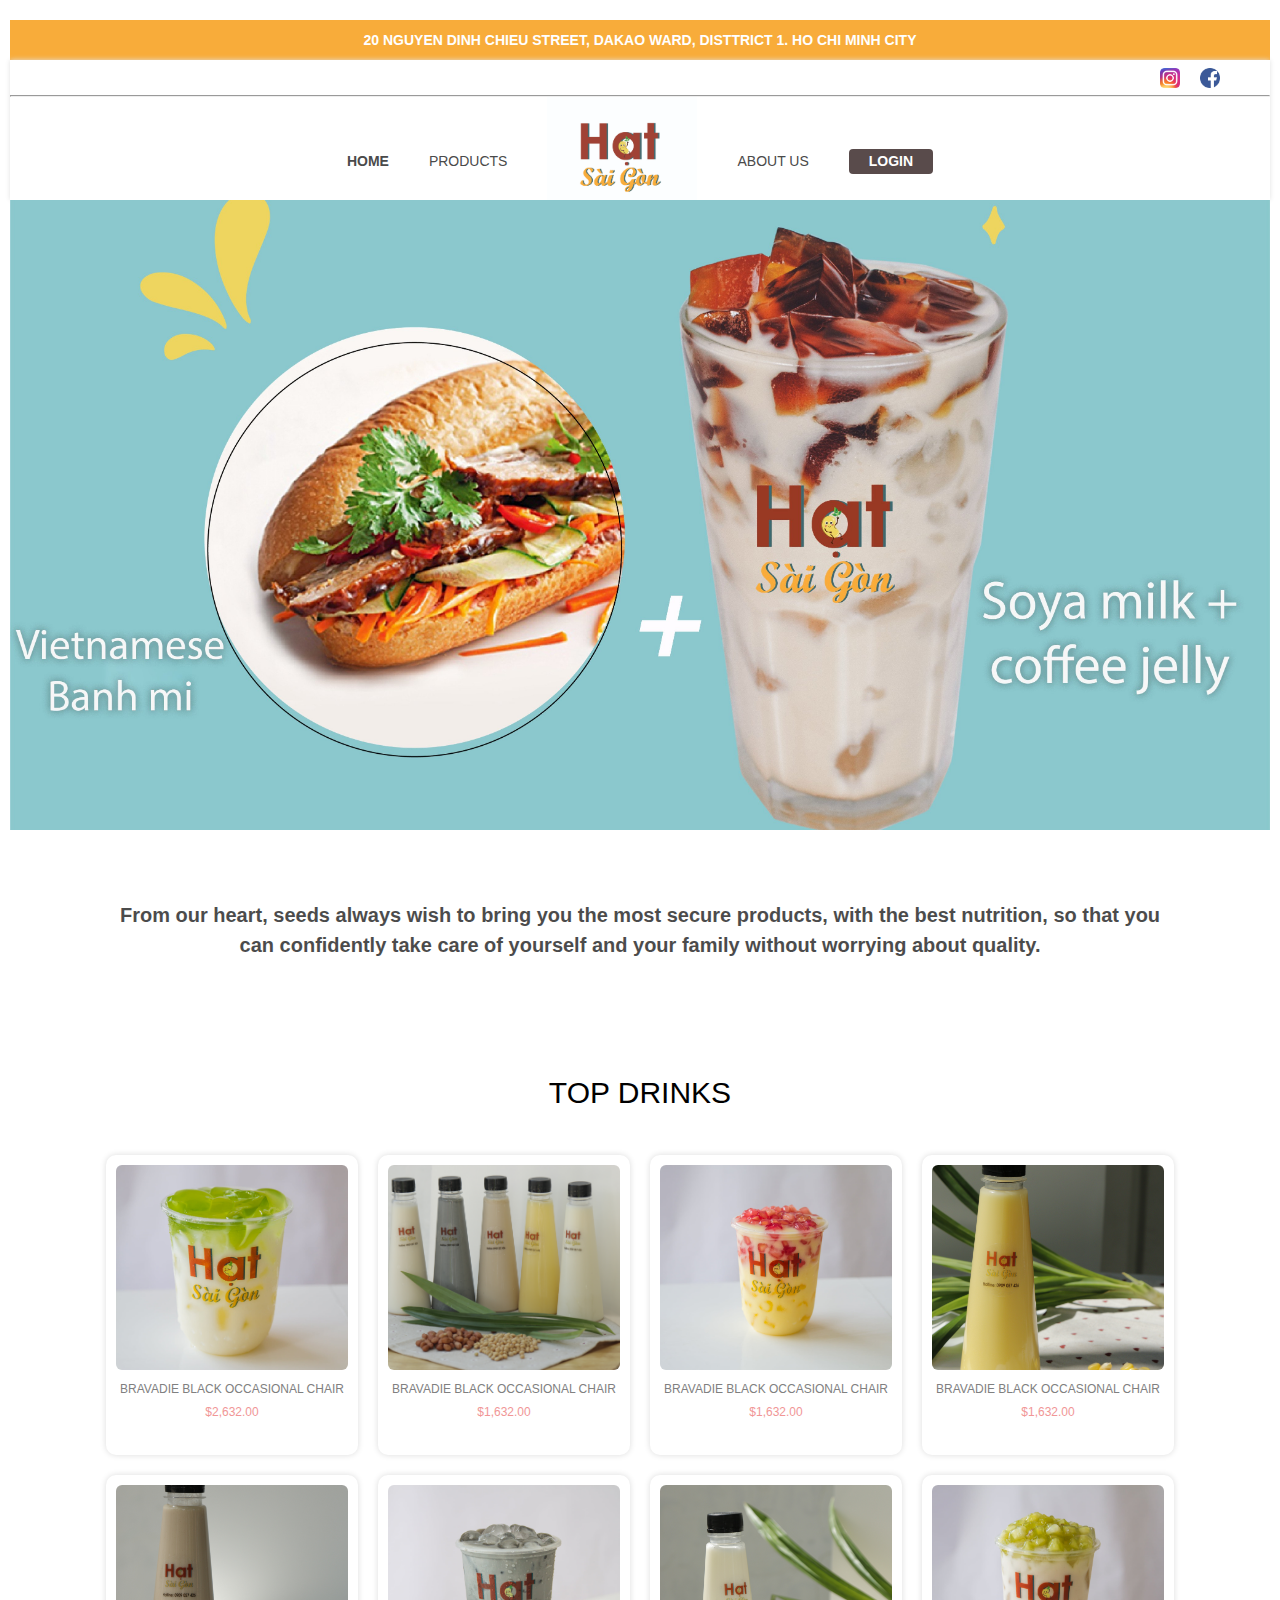
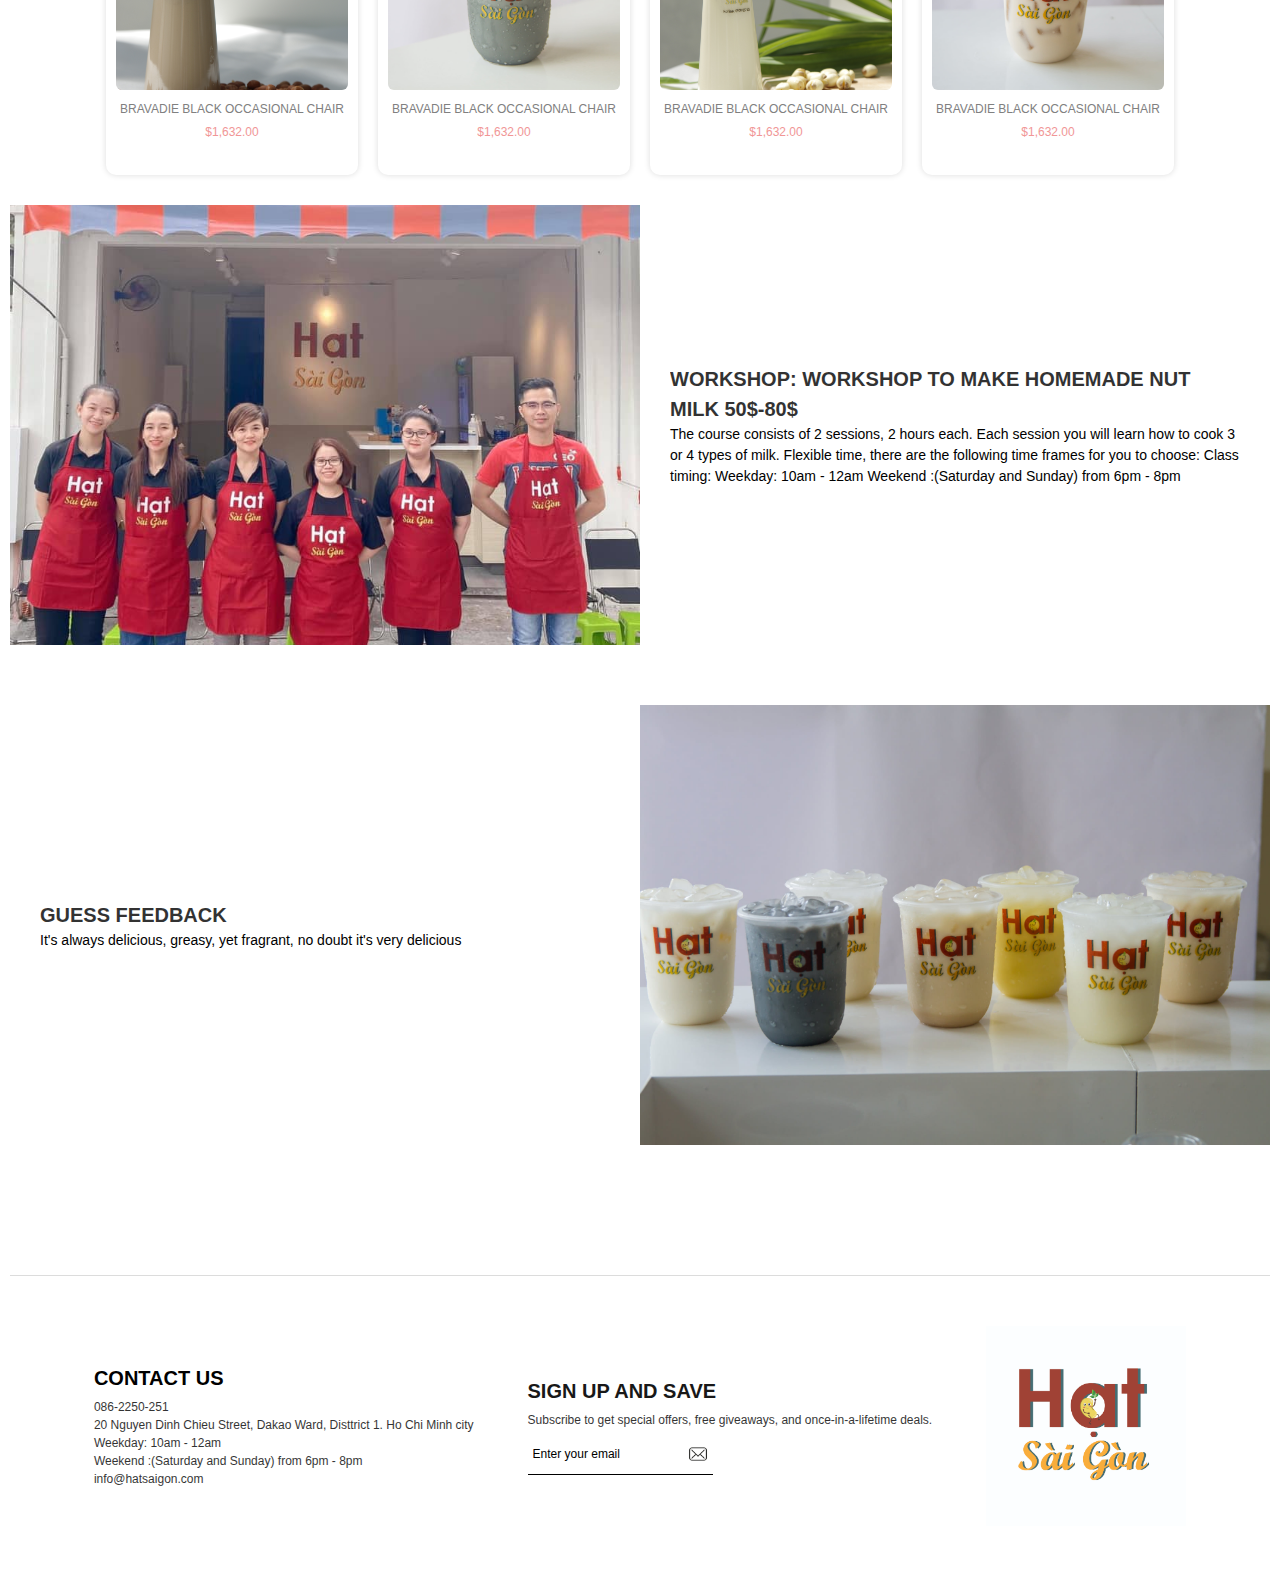
<file: index.html>
<!DOCTYPE html>
<html lang="en">

<head>
    <meta charset="UTF-8">
    <meta http-equiv="X-UA-Compatible" content="IE=edge">
    <meta name="viewport" content="width=device-width, initial-scale=1.0">
    <link rel="stylesheet" href="./styles/index.css">
    <title>HAT SAI GON</title>
</head>

<body>
    <div id="container">
        <header class="header-container">
            <div class="announcement-bar">
                <p>20 Nguyen Dinh Chieu Street, Dakao Ward, Disttrict 1. Ho Chi Minh city
                </p>
            </div>
            <div class="header">
                <div class="header-contact">

                    <div class="icon">
                        <img src="image/icons/icon-inta.png" alt="email">
                    </div>
                    <div class="icon">
                        <img src="image/icons/icon-fb.png" alt="email">
                    </div>
                </div>
                <hr>

                <div class="nav-bar">

                    <div class="nav-links">
                        <a href="/" class="link active">
                            <p>
                                Home
                            </p>
                        </a>
                        <a href="./page/drinks.html" class="link">Products</a>

                        <a class="logo" href="/">
                            <img src="image/logo.png" alt="logo">
                        </a>
                        <a href="./page/about.html" class="link">About us</a>
                        <a href="../page/login.html" class="link">
                            <div class="btn-login">
                                <p>Login</p>
                            </div>
                        </a>

                        </button>
                    </div>

                </div>
            </div>
        </header>
        <section>
            <div class="banner">
                <div class="bg-banner">
                    <img src="./image/banners/promotion.png" alt="">
                </div>

            </div>
        </section>
        <section>
            <div class="intro-text">
                <p>From our heart, seeds always wish to bring you the most secure products, with the best nutrition, so
                    that
                    you can
                    confidently take care of yourself and your family without worrying about quality.</p>
            </div>
        </section>

        <section>
            <div class="list-title">
                <h1>Top Drinks</h1>
            </div>
            <div class="products">
                <div class="product">
                    <div class="product-img">
                        <img src="./image/products/almon-milk-with-jell.png" alt="amel">
                    </div>
                    <a href="./page/detail-product.html" class="product-meta">
                        <div class="title">
                            <p>Bravadie Black Occasional Chair</p>
                        </div>
                        <div class="price">
                            <p>$2,632.00</p>
                        </div>
                    </a>
                </div>
                <div class="product">
                    <div class="product-img">

                        <img src="./image/products/combo-fresh-nutmilk.png" alt="amel">
                    </div>
                    <a href="./page/detail-product.html" class="product-meta">
                        <div class="title">
                            <p>Bravadie Black Occasional Chair</p>
                        </div>
                        <div class="price">
                            <p>$1,632.00</p>
                        </div>
                    </a>
                </div>
                <div class="product">
                    <div class="product-img">

                        <img src="./image/products/corn-milk-violet.png" alt="amel">
                    </div>
                    <a href="./page/detail-product.html" class="product-meta">
                        <div class="title">
                            <p>Bravadie Black Occasional Chair</p>
                        </div>
                        <div class="price">
                            <p>$1,632.00</p>
                        </div>
                    </a>
                </div>
                <div class="product">
                    <div class="product-img">

                        <img src="./image/products/fresh-corn-nutmilk.png" alt="amel">
                    </div>
                    <a href="./page/detail-product.html" class="product-meta">
                        <div class="title">
                            <p>Bravadie Black Occasional Chair</p>
                        </div>
                        <div class="price">
                            <p>$1,632.00</p>
                        </div>
                    </a>
                </div>
                <div class="product">
                    <div class="product-img">
                        <img src="./image/products/fresh-peanut-milk.png" alt="amel">
                    </div>
                    <a href="./page/detail-product.html" class="product-meta">
                        <div class="title">
                            <p>Bravadie Black Occasional Chair</p>
                        </div>
                        <div class="price">
                            <p>$1,632.00</p>
                        </div>
                    </a>
                </div>
                <div class="product">
                    <div class="product-img">
                        <img src="./image/products/fresh-seasame-nutmilk.png" alt="amel">
                    </div>
                    <a href="./page/detail-product.html" class="product-meta">
                        <div class="title">
                            <p>Bravadie Black Occasional Chair</p>
                        </div>
                        <div class="price">
                            <p>$1,632.00</p>
                        </div>
                    </a>
                </div>
                <div class="product">
                    <div class="product-img">

                        <img src="./image/products/fresh-soya-nutmilk-bottle.png" alt="amel">
                    </div>
                    <a href="./page/detail-product.html" class="product-meta">
                        <div class="title">
                            <p>Bravadie Black Occasional Chair</p>
                        </div>
                        <div class="price">
                            <p>$1,632.00</p>
                        </div>
                    </a>
                </div>

                <div class="product">
                    <div class="product-img">
                        <img src="./image/products/soya-milk.png" alt="amel">
                    </div>
                    <a href="./page/detail-product.html" class="product-meta">
                        <div class="title">
                            <p>Bravadie Black Occasional Chair</p>
                        </div>
                        <div class="price">
                            <p>$1,632.00</p>
                        </div>
                    </a>
                </div>

            </div>
        </section>

        <section>
            <div class="banner-social">
                <div class="banner-social__img">
                    <img src="./image/banners/workshop.png" alt="">
                </div>
                <div class="banner-social__text">
                    <h2>WORKSHOP: Workshop to make homemade nut milk
                        50$-80$
                    </h2>
                    <p>The course consists of 2 sessions, 2 hours each. Each session you will learn how to cook 3 or 4
                        types
                        of milk.
                        Flexible time, there are the following time frames for you to choose:
                        Class timing:
                        Weekday: 10am - 12am
                        Weekend :(Saturday and Sunday) from 6pm - 8pm

                    </p>

                </div>
            </div>
            <div class="banner-social">

                <div class="banner-social__text">
                    <h2>Guess feedback</h2>
                    <p> It's always delicious, greasy, yet fragrant, no doubt it's very delicious</p>

                </div>
                <div class="banner-social__img ">
                    <img src="./image/banners/guess-feedback2.png" alt="">
                </div>
            </div>
        </section>

        <footer class="footer">
            <div class="footer-content">
                <b>CONTACT US</b>
                <p>086-2250-251 <br>

                    20 Nguyen Dinh Chieu Street, Dakao Ward, Disttrict 1. Ho Chi Minh city

                    <br>

                    Weekday: 10am - 12am
                    <br>
                    Weekend :(Saturday and Sunday) from 6pm - 8pm

                    <br>
                    info@hatsaigon.com
                </p>
            </div>
            <div class="footer-content">

                <h3 class="title-form">SIGN UP AND SAVE</h3>
                <p class="description-form">Subscribe to get special offers, free giveaways, and once-in-a-lifetime
                    deals.
                </p>
                <div class="footer-feedback">
                    <input type="email" name="feedback" id="feedback" placeholder="Enter your email">
                    <div class="icon">
                        <img src="image/icons/icon-email.png" alt="email">
                    </div>
                </div>
            </div>

            <div class="logo">
                <img src="image/logo.png" alt="logo">
            </div>

        </footer>
    </div>
</body>

</html>
</file>
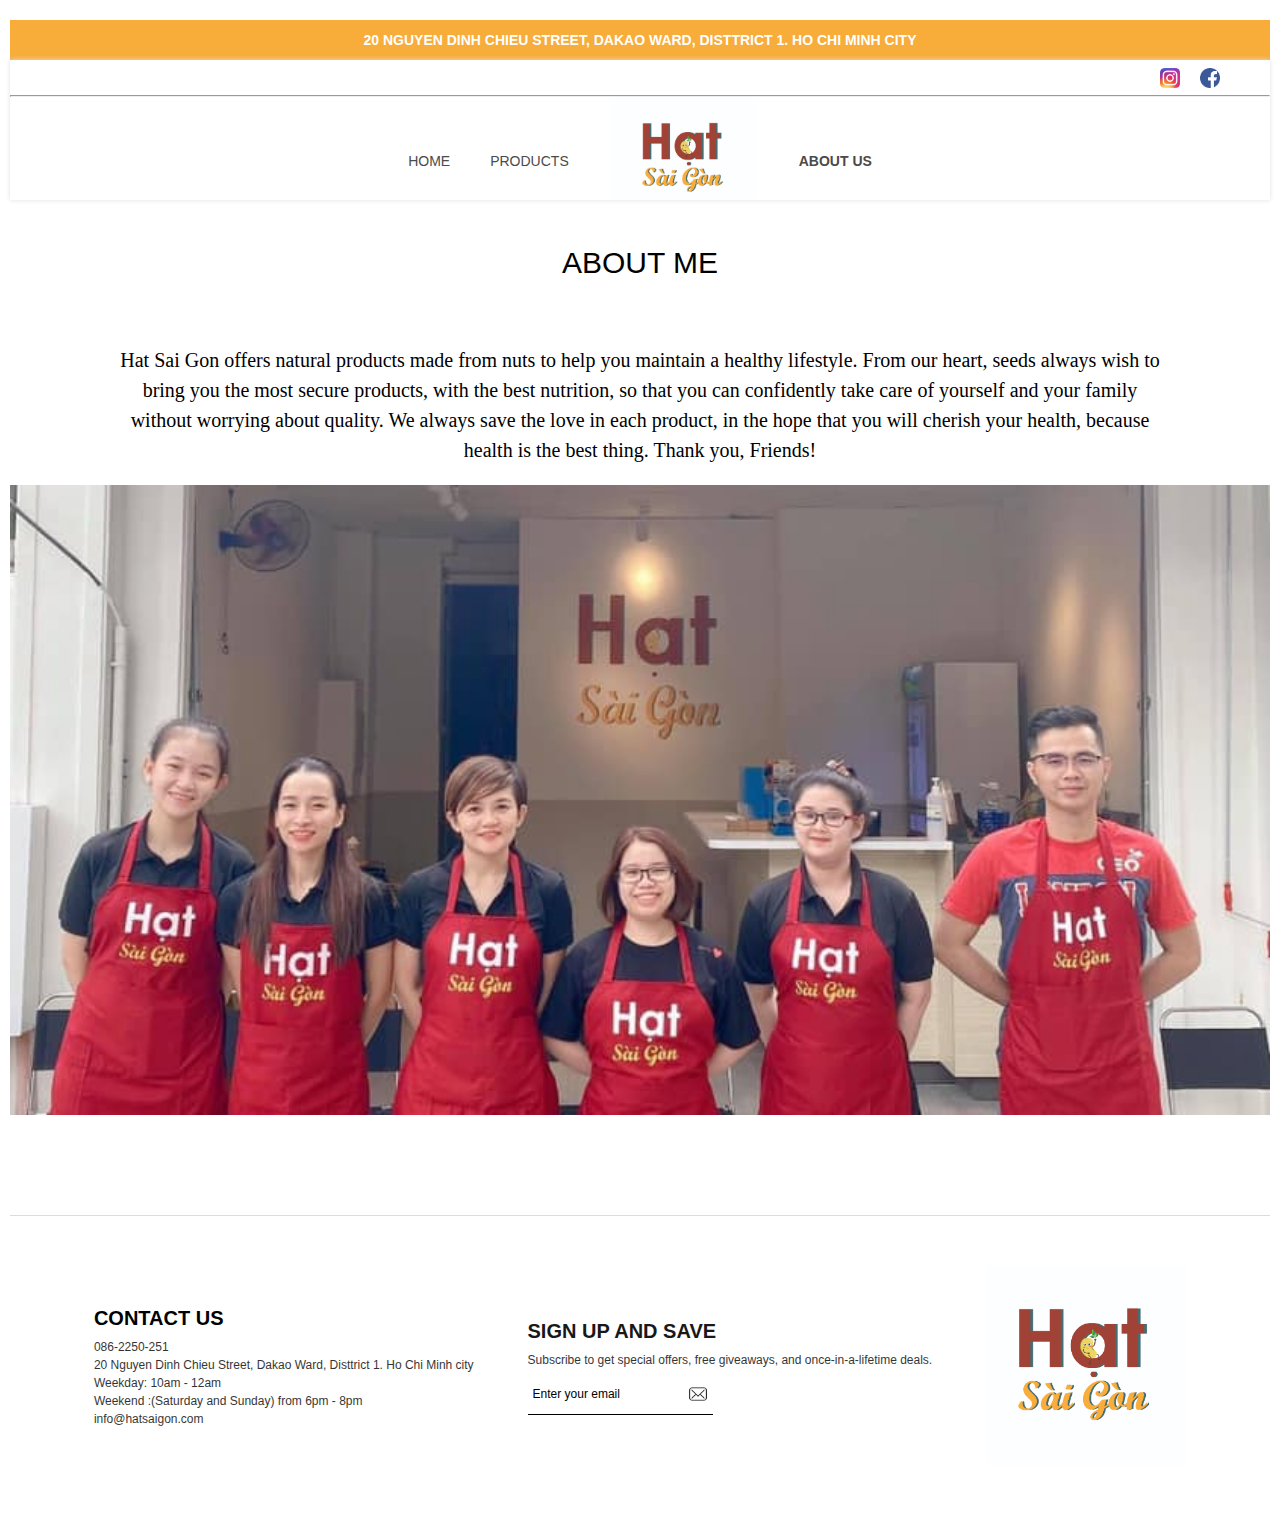
<file: page/about.html>
<!DOCTYPE html>
<html lang="en">

<head>
    <meta charset="UTF-8">
    <meta http-equiv="X-UA-Compatible" content="IE=edge">
    <meta name="viewport" content="width=device-width, initial-scale=1.0">
    <link rel="stylesheet" href="../styles/about.css">
    <title>HAT SAI GON</title>
</head>

<body>
    <div id="container">
        <header class="header-container">
            <div class="announcement-bar">
                <p>20 Nguyen Dinh Chieu Street, Dakao Ward, Disttrict 1. Ho Chi Minh city
                </p>
            </div>
            <div class="header">
                <div class="header-contact">

                    <div class="icon">
                        <img src="../image/icons/icon-inta.png" alt="email">
                    </div>
                    <div class="icon">
                        <img src="../image/icons/icon-fb.png" alt="email">
                    </div>
                </div>
                <hr>
                <div class="nav-bar">

                    <div class="nav-links">
                        <a href="/" class="link ">
                            <p>
                                Home
                            </p>
                        </a>
                        <a href="./drinks.html" class="link ">Products</a>

                        <a class="logo" href="/">
                            <img src="../image/logo.png" alt="logo">
                        </a>
                        <a href="./about.html" class="link active">About us</a>
                    </div>

                </div>
            </div>
        </header>

        <section>
            <div class="list-title">
                <h1>about me</h1>
            </div>
            <p class="about">
                Hat Sai Gon offers natural products made from nuts to help you maintain a healthy lifestyle.
                From our heart, seeds always wish to bring you the most secure products, with the best nutrition, so
                that
                you can
                confidently take care of yourself and your family without worrying about quality.
                We always save the love in each product, in the hope that you will cherish your health, because health
                is
                the best
                thing. Thank you, Friends!

            </p>

        </section>
        <section>
            <div class="banner">
                <div class="bg-banner">
                    <img src="../image/banners/workshop.png" alt="">
                </div>

            </div>
        </section>

        <footer class="footer">
            <div class="footer-content">
                <b>CONTACT US</b>
                <p>086-2250-251 <br>

                    20 Nguyen Dinh Chieu Street, Dakao Ward, Disttrict 1. Ho Chi Minh city

                    <br>

                    Weekday: 10am - 12am
                    <br>
                    Weekend :(Saturday and Sunday) from 6pm - 8pm

                    <br>
                    info@hatsaigon.com
                </p>
            </div>
            <div class="footer-content">

                <h3 class="title-form">SIGN UP AND SAVE</h3>
                <p class="description-form">Subscribe to get special offers, free giveaways, and once-in-a-lifetime
                    deals.
                </p>
                <div class="footer-feedback">
                    <input type="email" name="feedback" id="feedback" placeholder="Enter your email">
                    <div class="icon">
                        <img src="../image/icons/icon-email.png" alt="email">
                    </div>
                </div>
            </div>

            <div class="logo">
                <img src="../image/logo.png" alt="logo">
            </div>

        </footer>
    </div>
</body>

</html>
</file>
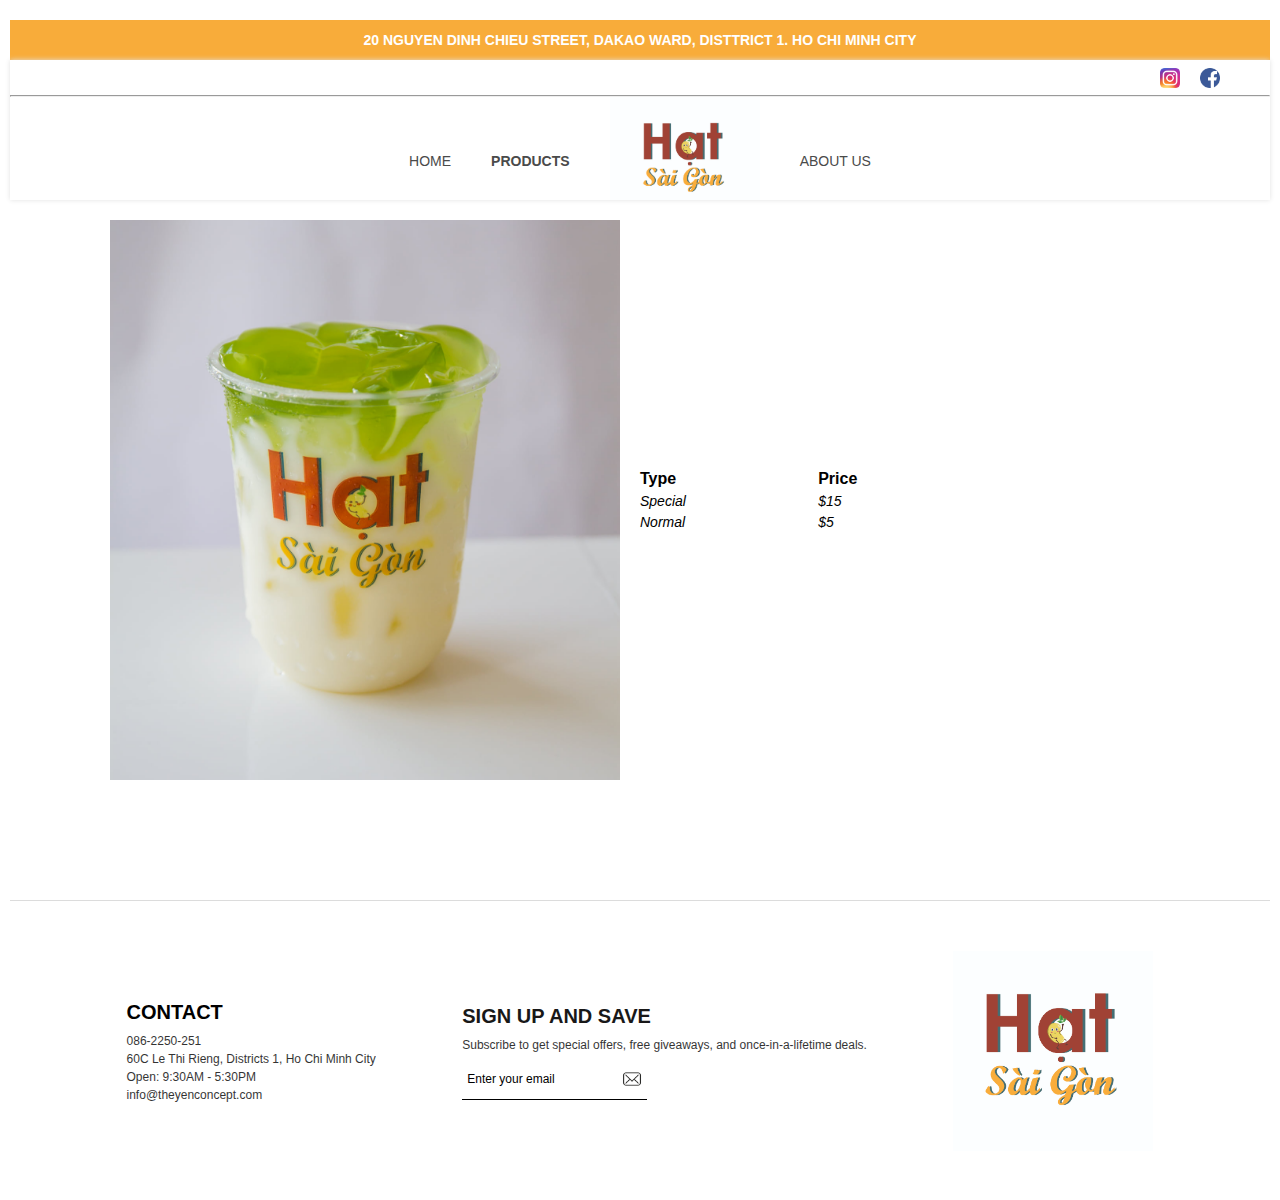
<file: page/detail-product.html>
<!DOCTYPE html>
<html lang="en">

<head>
    <meta charset="UTF-8">
    <meta http-equiv="X-UA-Compatible" content="IE=edge">
    <meta name="viewport" content="width=device-width, initial-scale=1.0">
    <link rel="stylesheet" href="../styles/detail-product.css">

    <title>HAT SAI GON</title>
</head>

<body>
    <div id="container">
        <div class="header-container">
            <div class="announcement-bar">
                <p>20 Nguyen Dinh Chieu Street, Dakao Ward, Disttrict 1. Ho Chi Minh city
                </p>
            </div>
            <div class="header">
                <div class="header-contact">

                    <div class="icon">
                        <img src="../image/icons/icon-inta.png" alt="email">
                    </div>
                    <div class="icon">
                        <img src="../image/icons/icon-fb.png" alt="email">
                    </div>
                </div>
                <hr>
                <div class="nav-bar">
                    <div class="nav-links">
                        <a href="/" class="link">
                            <p>
                                Home
                            </p>
                        </a>
                        <a href="./drinks.html" class="link active">Products</a>
                        <a class="logo" href="/">
                            <img src="../image/logo.png" alt="logo">
                        </a>
                        <a href="./about.html" class="link">About us</a>
                    </div>

                </div>
            </div>
        </div>

        <div class="product-details">

            <div class="product-details__img">
                <img src="../image/products/almon-milk-with-jell.png" alt="">
            </div>
            <div class="product-content">
                <p class="product-title"></p>
                <table id="table-price">
                    <thead>
                        <tr>
                            <th>Type</th>
                            <th>Price</th>
                        </tr>

                    </thead>
                    <tbody>
                        <tr>
                            <td>Special</td>
                            <td>$15</td>
                        </tr>
                        <tr>
                            <td>Normal</td>
                            <td>$5</td>
                        </tr>
                    </tbody>
                </table>
            </div>

        </div>


        <div class="footer">
            <div class="footer-content">
                <b>CONTACT</b>
                <p>086-2250-251 <br>

                    60C Le Thi Rieng, Districts 1, Ho Chi Minh City
                    <br>

                    Open: 9:30AM - 5:30PM
                    <br>
                    info@theyenconcept.com
                </p>
            </div>
            <div class="footer-content">

                <h3 class="title-form">SIGN UP AND SAVE</h3>
                <p class="description-form">Subscribe to get special offers, free giveaways, and once-in-a-lifetime
                    deals.
                </p>
                <div class="footer-feedback">
                    <input type="email" name="feedback" id="feedback" placeholder="Enter your email">
                    <div class="icon">
                        <img src="../image/icons/icon-email.png" alt="email">
                    </div>
                </div>
            </div>

            <div class="logo">
                <img src="../image/logo.png" alt="logo">
            </div>

        </div>
    </div>
</body>

</html>
</file>
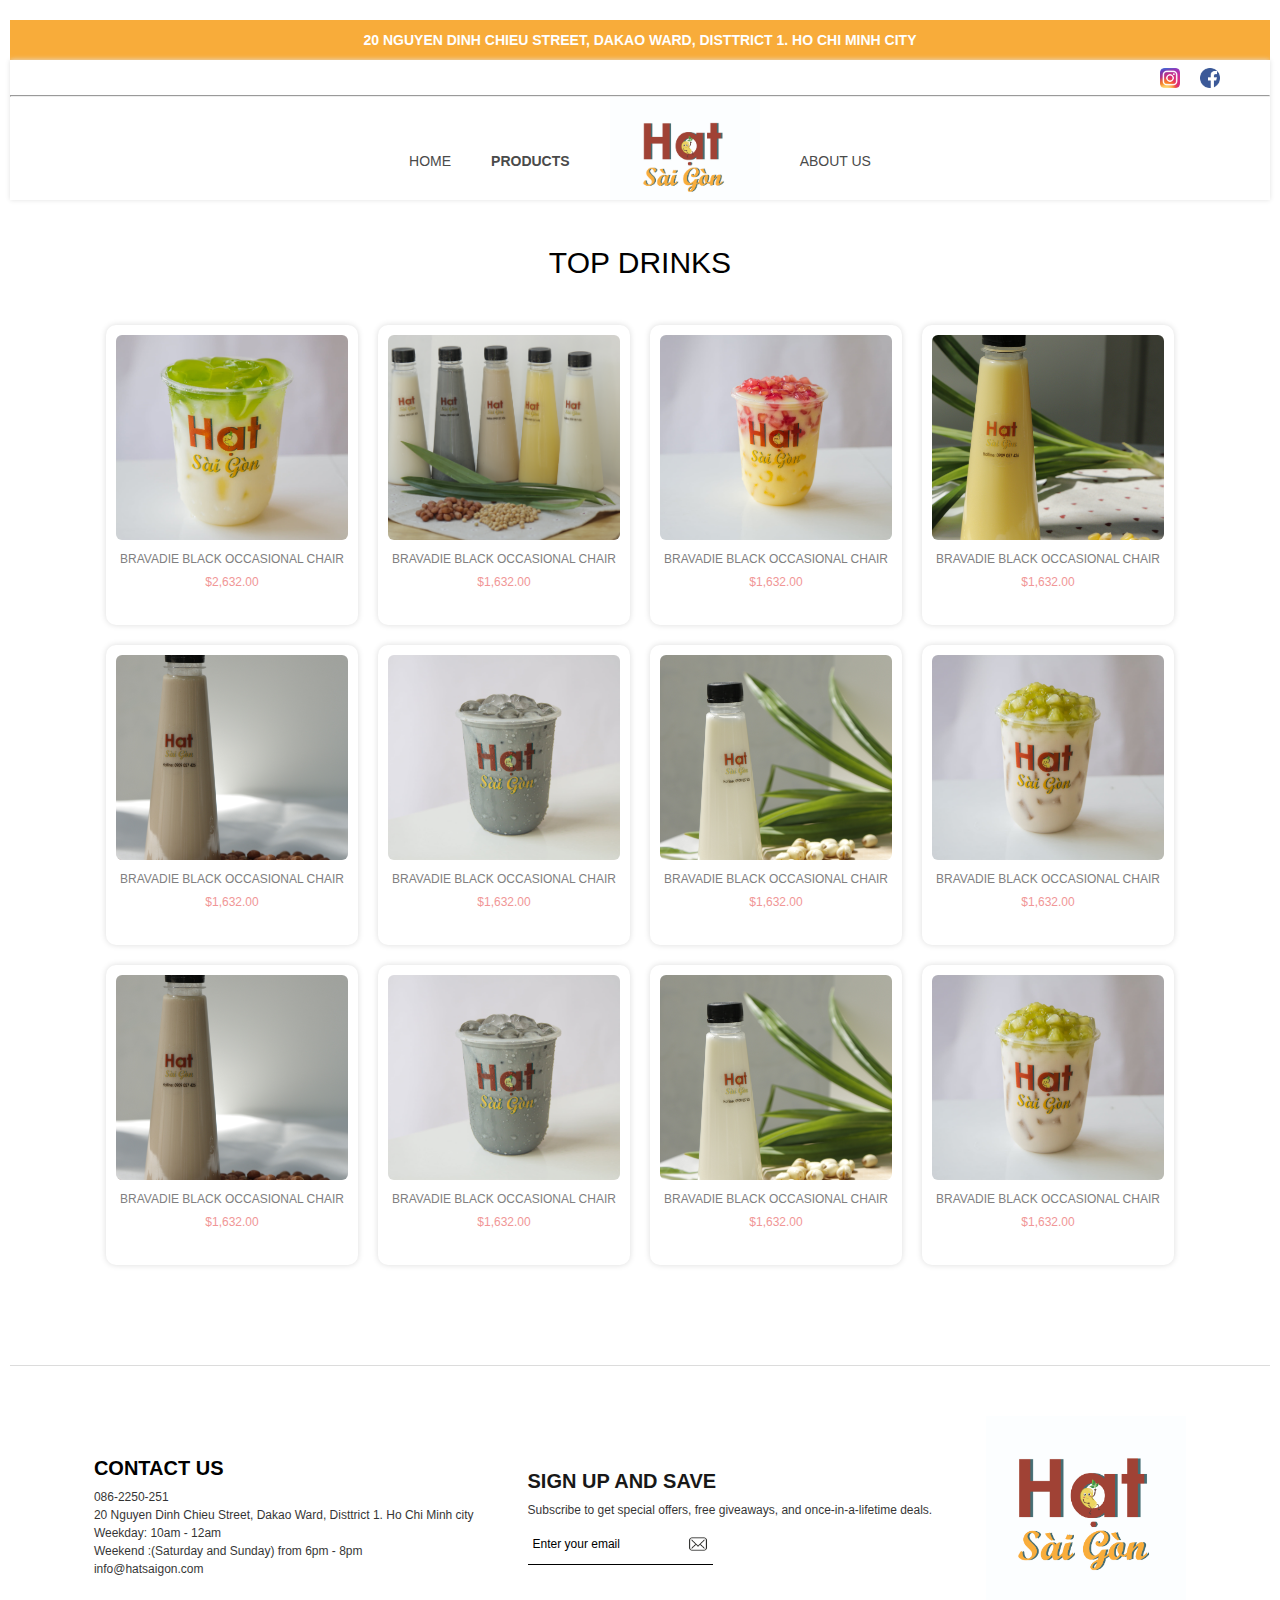
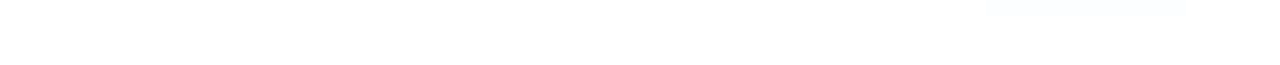
<file: page/drinks.html>
<!DOCTYPE html>
<html lang="en">

<head>
    <meta charset="UTF-8">
    <meta http-equiv="X-UA-Compatible" content="IE=edge">
    <meta name="viewport" content="width=device-width, initial-scale=1.0">
    <link rel="stylesheet" href="../styles/drinks.css">

    <title>HAT SAI GON</title>
</head>

<body>
    <div id="container">
        <header class="header-container">
            <div class="announcement-bar">
                <p>20 Nguyen Dinh Chieu Street, Dakao Ward, Disttrict 1. Ho Chi Minh city
                </p>
            </div>
            <div class="header">
                <div class="header-contact">

                    <div class="icon">
                        <img src="../image/icons/icon-inta.png" alt="email">
                    </div>
                    <div class="icon">
                        <img src="../image/icons/icon-fb.png" alt="email">
                    </div>
                </div>
                <hr>
                <div class="nav-bar">

                    <div class="nav-links">
                        <a href="/" class="link ">
                            <p>
                                Home
                            </p>
                        </a>
                        <a href="./drinks.html" class="link active">Products</a>

                        <a class="logo" href="/">
                            <img src="../image/logo.png" alt="logo">
                        </a>
                        <a href="./about.html" class="link">About us</a>

                    </div>

                </div>
            </div>
        </header>
        <section>
            <div class="list-title">
                <h1>Top Drinks</h1>
            </div>
            <div class="products">
                <div class="product">
                    <div class="product-img">
                        <img src="../../image/products/almon-milk-with-jell.png" alt="amel">
                    </div>
                    <a href="./detail-product.html" class="product-meta">
                        <div class="title">
                            <p>Bravadie Black Occasional Chair</p>
                        </div>
                        <div class="price">
                            <p>$2,632.00</p>
                        </div>
                    </a>
                </div>
                <div class="product">
                    <div class="product-img">

                        <img src="../../image/products/combo-fresh-nutmilk.png" alt="amel">
                    </div>
                    <a href="./detail-product.html" class="product-meta">
                        <div class="title">
                            <p>Bravadie Black Occasional Chair</p>
                        </div>
                        <div class="price">
                            <p>$1,632.00</p>
                        </div>
                    </a>
                </div>
                <div class="product">
                    <div class="product-img">

                        <img src="../../image/products/corn-milk-violet.png" alt="amel">
                    </div>
                    <a href="./detail-product.html" class="product-meta">
                        <div class="title">
                            <p>Bravadie Black Occasional Chair</p>
                        </div>
                        <div class="price">
                            <p>$1,632.00</p>
                        </div>
                    </a>
                </div>
                <div class="product">
                    <div class="product-img">

                        <img src="../../image/products/fresh-corn-nutmilk.png" alt="amel">
                    </div>
                    <a href="./detail-product.html" class="product-meta">
                        <div class="title">
                            <p>Bravadie Black Occasional Chair</p>
                        </div>
                        <div class="price">
                            <p>$1,632.00</p>
                        </div>
                    </a>
                </div>
                <div class="product">
                    <div class="product-img">
                        <img src="../../image/products/fresh-peanut-milk.png" alt="amel">
                    </div>
                    <a href="./detail-product.html" class="product-meta">
                        <div class="title">
                            <p>Bravadie Black Occasional Chair</p>
                        </div>
                        <div class="price">
                            <p>$1,632.00</p>
                        </div>
                    </a>
                </div>
                <div class="product">
                    <div class="product-img">
                        <img src="../../image/products/fresh-seasame-nutmilk.png" alt="amel">
                    </div>
                    <a href="./detail-product.html" class="product-meta">
                        <div class="title">
                            <p>Bravadie Black Occasional Chair</p>
                        </div>
                        <div class="price">
                            <p>$1,632.00</p>
                        </div>
                    </a>
                </div>
                <div class="product">
                    <div class="product-img">

                        <img src="../../image/products/fresh-soya-nutmilk-bottle.png" alt="amel">
                    </div>
                    <a href="./detail-product.html" class="product-meta">
                        <div class="title">
                            <p>Bravadie Black Occasional Chair</p>
                        </div>
                        <div class="price">
                            <p>$1,632.00</p>
                        </div>
                    </a>
                </div>
                <div class="product">
                    <div class="product-img">
                        <img src="../../image/products/soya-milk.png" alt="amel">
                    </div>
                    <a href="./detail-product.html" class="product-meta">
                        <div class="title">
                            <p>Bravadie Black Occasional Chair</p>
                        </div>
                        <div class="price">
                            <p>$1,632.00</p>
                        </div>
                    </a>
                </div>
                <div class="product">
                    <div class="product-img">
                        <img src="../../image/products/fresh-peanut-milk.png" alt="amel">
                    </div>
                    <a href="./detail-product.html" class="product-meta">
                        <div class="title">
                            <p>Bravadie Black Occasional Chair</p>
                        </div>
                        <div class="price">
                            <p>$1,632.00</p>
                        </div>
                    </a>
                </div>
                <div class="product">
                    <div class="product-img">
                        <img src="../../image/products/fresh-seasame-nutmilk.png" alt="amel">
                    </div>
                    <a href="./detail-product.html" class="product-meta">
                        <div class="title">
                            <p>Bravadie Black Occasional Chair</p>
                        </div>
                        <div class="price">
                            <p>$1,632.00</p>
                        </div>
                    </a>
                </div>
                <div class="product">
                    <div class="product-img">

                        <img src="../../image/products/fresh-soya-nutmilk-bottle.png" alt="amel">
                    </div>
                    <a href="./detail-product.html" class="product-meta">
                        <div class="title">
                            <p>Bravadie Black Occasional Chair</p>
                        </div>
                        <div class="price">
                            <p>$1,632.00</p>
                        </div>
                    </a>
                </div>
                <div class="product">
                    <div class="product-img">
                        <img src="../../image/products/soya-milk.png" alt="amel">
                    </div>
                    <a href="./detail-product.html" class="product-meta">
                        <div class="title">
                            <p>Bravadie Black Occasional Chair</p>
                        </div>
                        <div class="price">
                            <p>$1,632.00</p>
                        </div>
                    </a>
                </div>

            </div>

        </section>


        <footer class="footer">
            <div class="footer-content">
                <b>CONTACT US</b>
                <p>086-2250-251 <br>

                    20 Nguyen Dinh Chieu Street, Dakao Ward, Disttrict 1. Ho Chi Minh city

                    <br>

                    Weekday: 10am - 12am
                    <br>
                    Weekend :(Saturday and Sunday) from 6pm - 8pm

                    <br>
                    info@hatsaigon.com
                </p>
            </div>
            <div class="footer-content">

                <h3 class="title-form">SIGN UP AND SAVE</h3>
                <p class="description-form">Subscribe to get special offers, free giveaways, and once-in-a-lifetime
                    deals.
                </p>
                <div class="footer-feedback">
                    <input type="email" name="feedback" id="feedback" placeholder="Enter your email">
                    <div class="icon">
                        <img src="../image/icons/icon-email.png" alt="email">
                    </div>
                </div>
            </div>

            <div class="logo">
                <img src="../image/logo.png" alt="logo">
            </div>

        </footer>
    </div>
</body>

</html>
</file>
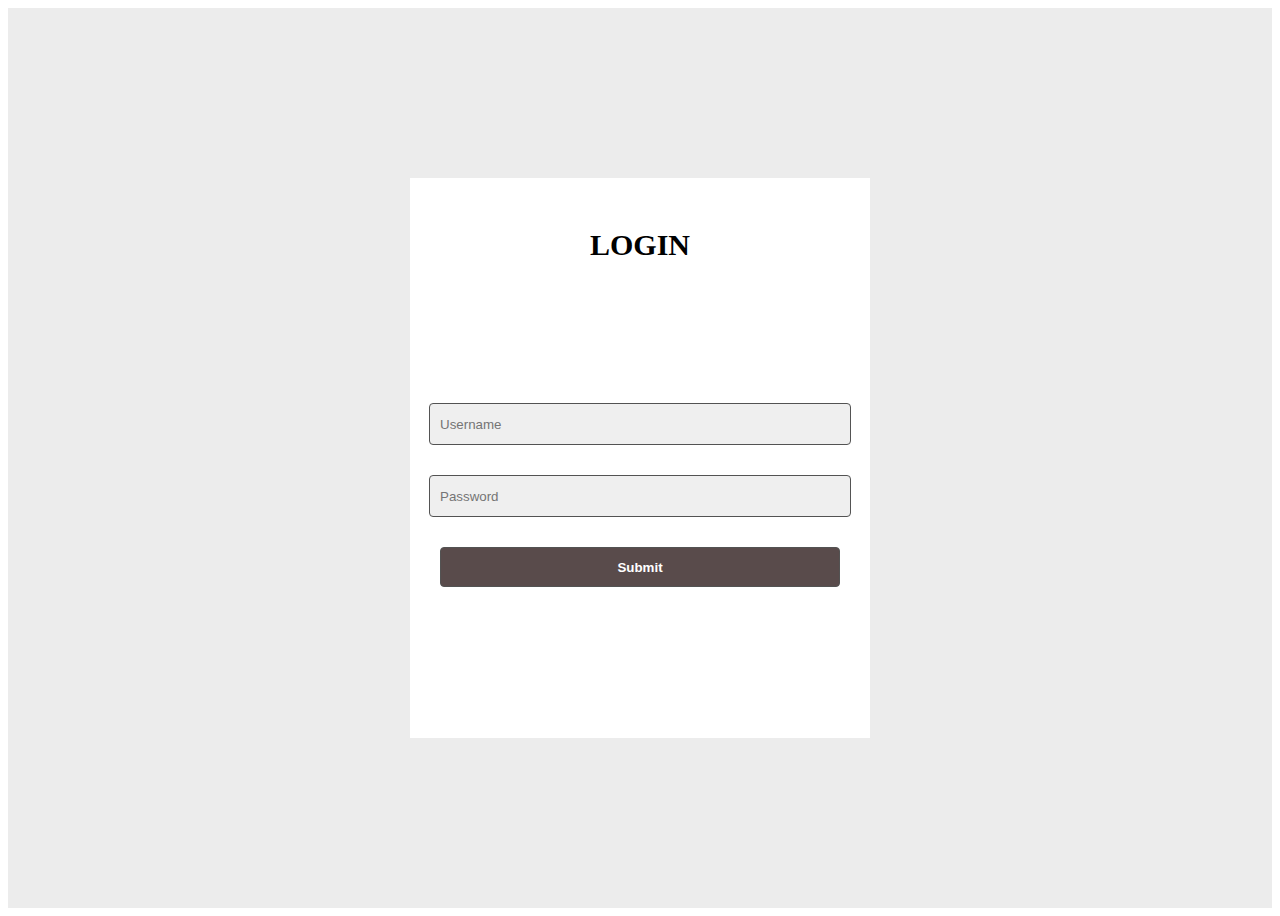
<file: page/login.html>
<!DOCTYPE html>
<html lang="en">

<head>
    <meta charset="UTF-8">
    <meta http-equiv="X-UA-Compatible" content="IE=edge">
    <meta name="viewport" content="width=device-width, initial-scale=1.0">
    <link rel="stylesheet" href="../styles/login.css">

    <title>HAT SAI GON</title>
</head>

<body>

    <div id="container">
        <div class="login">
            <h1>LOGIN</h1>
            <form action="/index.html" id="login-form">
                <input type="text" id="name" placeholder="Username">
                <input type="text" id="password" placeholder="Password">
                <input type="submit" id="submit">
            </form>
        </div>
    </div>

</body>

</html>
</file>
<file: styles/index.css>
*,
*::before,
*::after {
	box-sizing: border-box;
}

* {
	margin: 0;
	padding: 0;
	font: inherit;
}

body {
	line-height: 1.5;
	font-family: Arial, Helvetica, sans-serif;
	scroll-behavior: smooth;
	padding: 0 10px;
}

#container {
	width: 100%;
}

/* header */

.header-container {
	padding-top: 20px;
	background-color: white;
}

.announcement-bar {
	width: 100%;
	height: 40px;
	background-color: #f8ac3a;

	text-transform: uppercase;
	font-size: 14px;
	font-weight: 600;
	color: white;
	text-align: center;

	display: flex;
	justify-content: center;
	align-items: center;
}

.header {
	width: 100%;
	height: 140px;
	box-shadow: 0 0 5px 0 #e1e1e1;
	overflow: hidden;
}

.header .header-contact {
	height: 35px;
	padding: 0 50px;

	display: flex;
	justify-content: flex-end;
	align-items: center;
	gap: 20px;
}

.nav-bar {
	display: flex;
	justify-content: space-between;
	align-items: center;
	padding: 0 40px;
}
.nav-links {
	flex: 1;
	display: flex;
	justify-content: center;
	align-items: center;
	gap: 40px;
}

.nav-links .link {
	text-transform: uppercase;
	font-size: 14px;
	font-weight: 400;
	text-rendering: optimizeLegibility;
	color: #4a4a4a;
	text-decoration: none;
}

.nav-links .link:hover {
	color: #303030;
	font-weight: 500;
}

.nav-links .link.active {
	font-weight: 600;
}

.nav-bar .logo img {
	width: 150px;
	height: 100%;
	object-fit: cover;
}

.nav-bar .logo {
	height: 100%;
}

.header .header-contact {
	height: 35px;
	padding: 0 50px;

	display: flex;
	justify-content: flex-end;
	align-items: center;
	gap: 20px;
}
/* product */
.products {
	display: flex;
	justify-content: center;
	align-items: center;
	flex-wrap: wrap;
	gap: 20px;
}
.products .product {
	width: 20%;
	min-width: 140px;
	height: 300px;
	box-shadow: 0 0 6px 0px #dcdcdc;
	border-radius: 10px;
	overflow: hidden;
	transition: all linear 0.2s;
}

.product .product-meta {
	text-align: center;
	display: flex;
	flex-direction: column;
	gap: 5px;

	color: #808080;
	text-decoration: none;
}

.product .product-meta .title {
	text-transform: uppercase;
	font-weight: 500;
	font-size: 12px;
	padding: 0 10px;
}
.product .product-meta .price {
	opacity: 0.8;
	font-size: 12px;
	color: #ee7c7c;
}
.product .product-img {
	width: 100%;
	height: 75%;
	margin: 0 auto;
	padding: 10px;
	border-radius: 6px;
}

.product .product-img img {
	width: 100%;
	height: 100%;
	object-fit: cover;
	image-rendering: optimizeQuality;
	object-position: center;
	border-radius: 6px;
}
/* footer */
.footer {
	width: 100%;
	height: 300px;
	border-top: 1px solid #dcdcdc;
	padding: 80px 30px;
	margin-top: 100px;

	display: flex;
	justify-content: space-evenly;
	align-items: center;
}
.footer .title-form {
	font-size: 14px;
	font-weight: 300;
	opacity: 0.9;
}

.footer .footer-content {
	display: flex;
	justify-content: center;
	flex-direction: column;
	gap: 5px;
}

.footer .description-form {
	font-size: 12px;
	font-weight: 300;
	opacity: 0.9;
}

.footer .footer-feedback {
	width: fit-content;
	display: flex;
	align-items: center;
	border-bottom: 1px solid black;
	padding: 10px 5px;
}
.footer .footer-feedback input {
	border: none;
	outline: none;
	font-size: 12px;
}
.footer .footer-feedback input::placeholder {
	color: black;
}

.footer .logo {
	width: 200px;
	height: 200px;
}

.footer .logo img {
	width: 100%;
	height: 100%;
	object-fit: cover;
}
.footer .footer-content b,
.footer .title-form {
	font-weight: 600;
	font-size: 20px;
	text-transform: uppercase;
}
.footer .footer-content p {
	opacity: 0.8;
	font-size: 12px;
	font-weight: 400;
}

/* icon */
.icon {
	width: 20px;
	height: 20px;
}

.icon img {
	width: 100%;
	height: 100%;
	object-fit: cover;
}

.btn-login {
	background-color: #594b4b;
	padding: 2px 20px;
	border-radius: 4px;
	font-weight: 600;
	color: white;
}

/*  banner */

.banner {
	position: relative;

	height: 70vh;
	width: 100%;
	background-color: #a4a4a4;
}

.bg-banner {
	width: 100%;
	height: 100%;
}

.bg-banner img {
	width: 100%;
	height: 100%;
	object-fit: cover;
}

.intro-text {
	width: 100%;
	height: 200px;
	text-align: center;

	padding: 20px 100px;
	font-size: 20px;
	font-weight: 600;

	display: flex;
	justify-content: center;
	align-items: center;

	opacity: 0.7;
}

.banner-social {
	height: 500px;
	display: flex;
	justify-content: center;
	align-items: center;
	padding: 30px 0;
}

.banner-social .banner-social__img {
	flex: 1;
	width: 100%;
	height: 100%;
}

.banner-social .banner-social__img img {
	width: 100%;
	height: 100%;
	object-fit: cover;
}

.banner-social .banner-social__text {
	flex: 1;
}

.banner-social .banner-social__text h2 {
	opacity: 0.8;
	font-size: 20px;
	font-weight: 600;
	padding: 0 30px;

	text-transform: uppercase;
}

.banner-social .banner-social__text p {
	font-size: 14px;
	font-weight: 400;
	padding-right: 100px;
	padding-top: 10px;
	padding: 0 30px;
}
/* title */
.list-title {
	font-size: 30px;
	text-transform: uppercase;
	font-family: 'Gill Sans', 'Gill Sans MT', Calibri, 'Trebuchet MS', sans-serif;
	text-align: center;
	padding: 40px 0;
}
</file>
<file: styles/about.css>
*,
*::before,
*::after {
	box-sizing: border-box;
}

* {
	margin: 0;
	padding: 0;
	font: inherit;
}

body {
	line-height: 1.5;
	font-family: Arial, Helvetica, sans-serif;
	scroll-behavior: smooth;
	padding: 0 10px;
}

#container {
	width: 100%;
}

/* header */

.header-container {
	padding-top: 20px;
	background-color: white;
}

.announcement-bar {
	width: 100%;
	height: 40px;
	background-color: #f8ac3a;

	text-transform: uppercase;
	font-size: 14px;
	font-weight: 600;
	color: white;
	text-align: center;

	display: flex;
	justify-content: center;
	align-items: center;
}

.header {
	width: 100%;
	height: 140px;
	box-shadow: 0 0 5px 0 rgb(225, 225, 225);
	overflow: hidden;
}

.header .header-contact {
	height: 35px;
	padding: 0 50px;

	display: flex;
	justify-content: flex-end;
	align-items: center;
	gap: 20px;
}

.nav-bar {
	display: flex;
	justify-content: space-between;
	align-items: center;
	padding: 0 40px;
}
.nav-links {
	flex: 1;
	display: flex;
	justify-content: center;
	align-items: center;
	gap: 40px;
}

.nav-links .link {
	text-transform: uppercase;
	font-size: 14px;
	font-weight: 400;
	text-rendering: optimizeLegibility;
	color: rgb(74, 74, 74);
	text-decoration: none;
}

.nav-links .link:hover {
	color: rgb(48, 48, 48);
	font-weight: 500;
}

.nav-links .link.active {
	font-weight: 600;
}

.nav-bar .logo img {
	width: 150px;
	height: 100%;
	object-fit: cover;
}

.nav-bar .logo {
	height: 100%;
}

.header .header-contact {
	height: 35px;
	padding: 0 50px;

	display: flex;
	justify-content: flex-end;
	align-items: center;
	gap: 20px;
}

/* footer */
.footer {
	width: 100%;
	height: 300px;
	border-top: 1px solid gainsboro;
	padding: 80px 30px;
	margin-top: 100px;

	display: flex;
	justify-content: space-evenly;
	align-items: center;
}
.footer .title-form {
	font-size: 14px;
	font-weight: 300;
	opacity: 0.9;
}

.footer .footer-content {
	display: flex;
	justify-content: center;
	flex-direction: column;
	gap: 5px;
}

.footer .description-form {
	font-size: 12px;
	font-weight: 300;
	opacity: 0.9;
}

.footer .footer-feedback {
	width: fit-content;
	display: flex;
	align-items: center;
	border-bottom: 1px solid black;
	padding: 10px 5px;
}
.footer .footer-feedback input {
	border: none;
	outline: none;
	font-size: 12px;
}
.footer .footer-feedback input::placeholder {
	color: black;
}

.footer .logo {
	width: 200px;
	height: 200px;
}

.footer .logo img {
	width: 100%;
	height: 100%;
	object-fit: cover;
}
.footer .footer-content b,
.footer .title-form {
	font-weight: 600;
	font-size: 20px;
	text-transform: uppercase;
}
.footer .footer-content p {
	opacity: 0.8;
	font-size: 12px;
	font-weight: 400;
}

/* icon */
.icon {
	width: 20px;
	height: 20px;
}

.icon img {
	width: 100%;
	height: 100%;
	object-fit: cover;
}

.btn-login {
	background-color: #594b4b;
	padding: 2px 20px;
	border-radius: 4px;
	font-weight: 600;
	color: white;
}

/*  banner */

.banner {
	position: relative;

	height: 70vh;
	width: 100%;
	background-color: rgb(164, 164, 164);
}

.bg-banner {
	width: 100%;
	height: 100%;
}

.bg-banner img {
	width: 100%;
	height: 100%;
	object-fit: cover;
}

.intro-text {
	width: 100%;
	height: 200px;
	text-align: center;

	padding: 20px 100px;
	font-size: 20px;
	font-weight: 600;

	display: flex;
	justify-content: center;
	align-items: center;

	opacity: 0.7;
}

.banner-social {
	height: 500px;
	display: flex;
	justify-content: center;
	align-items: center;
	padding: 30px 0;
}

.banner-social .banner-social__img {
	flex: 1;
	width: 100%;
	height: 100%;
}

.banner-social .banner-social__img img {
	width: 100%;
	height: 100%;
	object-fit: cover;
}

.banner-social .banner-social__text {
	flex: 1;
}

.banner-social .banner-social__text h2 {
	opacity: 0.8;
	font-size: 20px;
	font-weight: 600;
	padding: 0 30px;

	text-transform: uppercase;
}

.banner-social .banner-social__text p {
	font-size: 14px;
	font-weight: 400;
	padding-right: 100px;
	padding-top: 10px;
	padding: 0 30px;
}
/* title */
.list-title {
	font-size: 30px;
	text-transform: uppercase;
	font-family: 'Gill Sans', 'Gill Sans MT', Calibri, 'Trebuchet MS', sans-serif;
	text-align: center;
	padding: 40px 0;
}

/* about */
.about {
	padding: 20px 100px;
	text-align: center;
	line-height: 30px;
	font-size: 20px;
	font-family: 'Lucida Sans', 'Lucida Sans Regular';
}
</file>
<file: styles/detail-product.css>
*,
*::before,
*::after {
	box-sizing: border-box;
}

* {
	margin: 0;
	padding: 0;
	font: inherit;
}

body {
	line-height: 1.5;
	font-family: Arial, Helvetica, sans-serif;
	scroll-behavior: smooth;
	padding: 0 10px;
}

#container {
	width: 100%;
}

/* header */

.header-container {
	padding-top: 20px;
	background-color: white;
}

.announcement-bar {
	width: 100%;
	height: 40px;
	background-color: #f8ac3a;

	text-transform: uppercase;
	font-size: 14px;
	font-weight: 600;
	color: white;
	text-align: center;

	display: flex;
	justify-content: center;
	align-items: center;
}

.header {
	width: 100%;
	height: 140px;
	box-shadow: 0 0 5px 0 rgb(225, 225, 225);
	overflow: hidden;
}

.header .header-contact {
	height: 35px;
	padding: 0 50px;

	display: flex;
	justify-content: flex-end;
	align-items: center;
	gap: 20px;
}

.nav-bar {
	display: flex;
	justify-content: space-between;
	align-items: center;
	padding: 0 40px;
}
.nav-links {
	flex: 1;
	display: flex;
	justify-content: center;
	align-items: center;
	gap: 40px;
}

.nav-links .link {
	text-transform: uppercase;
	font-size: 14px;
	font-weight: 400;
	text-rendering: optimizeLegibility;
	color: rgb(74, 74, 74);
	text-decoration: none;
}

.nav-links .link:hover {
	color: rgb(48, 48, 48);
	font-weight: 500;
}

.nav-links .link.active {
	font-weight: 600;
}

.nav-bar .logo img {
	width: 150px;
	height: 100%;
	object-fit: cover;
}

.nav-bar .logo {
	height: 100%;
}

.header .header-contact {
	height: 35px;
	padding: 0 50px;

	display: flex;
	justify-content: flex-end;
	align-items: center;
	gap: 20px;
}

/* footer */
.footer {
	width: 100%;
	height: 300px;
	border-top: 1px solid gainsboro;
	padding: 80px 30px;
	margin-top: 100px;

	display: flex;
	justify-content: space-evenly;
	align-items: center;
}
.footer .title-form {
	font-size: 14px;
	font-weight: 300;
	opacity: 0.9;
}

.footer .footer-content {
	display: flex;
	justify-content: center;
	flex-direction: column;
	gap: 5px;
}

.footer .description-form {
	font-size: 12px;
	font-weight: 300;
	opacity: 0.9;
}

.footer .footer-feedback {
	width: fit-content;
	display: flex;
	align-items: center;
	border-bottom: 1px solid black;
	padding: 10px 5px;
}
.footer .footer-feedback input {
	border: none;
	outline: none;
	font-size: 12px;
}
.footer .footer-feedback input::placeholder {
	color: black;
}

.footer .logo {
	width: 200px;
	height: 200px;
}

.footer .logo img {
	width: 100%;
	height: 100%;
	object-fit: cover;
}
.footer .footer-content b,
.footer .title-form {
	font-weight: 600;
	font-size: 20px;
	text-transform: uppercase;
}
.footer .footer-content p {
	opacity: 0.8;
	font-size: 12px;
	font-weight: 400;
}

/* icon */
.icon {
	width: 20px;
	height: 20px;
}

.icon img {
	width: 100%;
	height: 100%;
	object-fit: cover;
}

.btn-login {
	background-color: #594b4b;
	padding: 2px 20px;
	border-radius: 4px;
	font-weight: 600;
	color: white;
}

/* detail */
.product-details {
	display: flex;
	justify-content: center;
	align-items: center;
	padding: 20px 100px;
	height: 600px;
}
.product-details__img {
	flex: 1;
	width: 100%;
	height: 100%;
}
.product-details__img img {
	width: 100%;
	height: 100%;
	object-fit: cover;
}
.product-content {
	flex: 1;
	padding: 20px;

	display: flex;
	justify-content: center;
	flex-direction: column;
}
.product-title {
	font-size: 24px;
	text-transform: uppercase;
	font-family: 'Gill Sans', 'Gill Sans MT', Calibri, 'Trebuchet MS', sans-serif;
}
.product-price {
	font-size: 30px;
	color: rgb(163, 87, 48);
}

/* table */
#table-price {
	border-collapse: collapse;
	width: 330px;
	text-align: left;
}
#table-price th {
	font-weight: 600;
}

#table-price td {
	font-style: italic;
	font-size: 14px;
}
</file>
<file: styles/drinks.css>
*,
*::before,
*::after {
	box-sizing: border-box;
}

* {
	margin: 0;
	padding: 0;
	font: inherit;
}

body {
	line-height: 1.5;
	font-family: Arial, Helvetica, sans-serif;
	scroll-behavior: smooth;
	padding: 0 10px;
}

#container {
	width: 100%;
}

/* header */

.header-container {
	padding-top: 20px;
	background-color: white;
}

.announcement-bar {
	width: 100%;
	height: 40px;
	background-color: #f8ac3a;

	text-transform: uppercase;
	font-size: 14px;
	font-weight: 600;
	color: white;
	text-align: center;

	display: flex;
	justify-content: center;
	align-items: center;
}

.header {
	width: 100%;
	height: 140px;
	box-shadow: 0 0 5px 0 rgb(225, 225, 225);
	overflow: hidden;
}

.header .header-contact {
	height: 35px;
	padding: 0 50px;

	display: flex;
	justify-content: flex-end;
	align-items: center;
	gap: 20px;
}

.nav-bar {
	display: flex;
	justify-content: space-between;
	align-items: center;
	padding: 0 40px;
}
.nav-links {
	flex: 1;
	display: flex;
	justify-content: center;
	align-items: center;
	gap: 40px;
}

.nav-links .link {
	text-transform: uppercase;
	font-size: 14px;
	font-weight: 400;
	text-rendering: optimizeLegibility;
	color: rgb(74, 74, 74);
	text-decoration: none;
}

.nav-links .link:hover {
	color: rgb(48, 48, 48);
	font-weight: 500;
}

.nav-links .link.active {
	font-weight: 600;
}

.nav-bar .logo img {
	width: 150px;
	height: 100%;
	object-fit: cover;
}

.nav-bar .logo {
	height: 100%;
}

.header .header-contact {
	height: 35px;
	padding: 0 50px;

	display: flex;
	justify-content: flex-end;
	align-items: center;
	gap: 20px;
}
/* product */
.products {
	display: flex;
	justify-content: center;
	align-items: center;
	flex-wrap: wrap;
	gap: 20px;
}
.products .product {
	width: 20%;
	min-width: 140px;
	height: 300px;
	box-shadow: 0 0 6px 0px gainsboro;
	border-radius: 10px;
	overflow: hidden;
	transition: all linear 0.2s;
}

.product .product-meta {
	text-align: center;
	display: flex;
	flex-direction: column;
	gap: 5px;

	color: gray;
	text-decoration: none;
}

.product .product-meta .title {
	text-transform: uppercase;
	font-weight: 500;
	font-size: 12px;
	padding: 0 10px;
}
.product .product-meta .price {
	opacity: 0.8;
	font-size: 12px;
	color: rgb(238, 124, 124);
}
.product .product-img {
	width: 100%;
	height: 75%;
	margin: 0 auto;
	padding: 10px;
	border-radius: 6px;
}

.product .product-img img {
	width: 100%;
	height: 100%;
	object-fit: cover;
	image-rendering: optimizeQuality;
	object-position: center;
	border-radius: 6px;
}
/* footer */
.footer {
	width: 100%;
	height: 300px;
	border-top: 1px solid gainsboro;
	padding: 80px 30px;
	margin-top: 100px;

	display: flex;
	justify-content: space-evenly;
	align-items: center;
}
.footer .title-form {
	font-size: 14px;
	font-weight: 300;
	opacity: 0.9;
}

.footer .footer-content {
	display: flex;
	justify-content: center;
	flex-direction: column;
	gap: 5px;
}

.footer .description-form {
	font-size: 12px;
	font-weight: 300;
	opacity: 0.9;
}

.footer .footer-feedback {
	width: fit-content;
	display: flex;
	align-items: center;
	border-bottom: 1px solid black;
	padding: 10px 5px;
}
.footer .footer-feedback input {
	border: none;
	outline: none;
	font-size: 12px;
}
.footer .footer-feedback input::placeholder {
	color: black;
}

.footer .logo {
	width: 200px;
	height: 200px;
}

.footer .logo img {
	width: 100%;
	height: 100%;
	object-fit: cover;
}
.footer .footer-content b,
.footer .title-form {
	font-weight: 600;
	font-size: 20px;
	text-transform: uppercase;
}
.footer .footer-content p {
	opacity: 0.8;
	font-size: 12px;
	font-weight: 400;
}

/* icon */
.icon {
	width: 20px;
	height: 20px;
}

.icon img {
	width: 100%;
	height: 100%;
	object-fit: cover;
}

.btn-login {
	background-color: #594b4b;
	padding: 2px 20px;
	border-radius: 4px;
	font-weight: 600;
	color: white;
}

/*  banner */

.banner {
	position: relative;

	height: 70vh;
	width: 100%;
	background-color: rgb(164, 164, 164);
}

.bg-banner {
	width: 100%;
	height: 100%;
}

.bg-banner img {
	width: 100%;
	height: 100%;
	object-fit: cover;
}

.intro-text {
	width: 100%;
	height: 200px;
	text-align: center;

	padding: 20px 100px;
	font-size: 20px;
	font-weight: 600;

	display: flex;
	justify-content: center;
	align-items: center;

	opacity: 0.7;
}

.banner-social {
	height: 500px;
	display: flex;
	justify-content: center;
	align-items: center;
	padding: 30px 0;
}

.banner-social .banner-social__img {
	flex: 1;
	width: 100%;
	height: 100%;
}

.banner-social .banner-social__img img {
	width: 100%;
	height: 100%;
	object-fit: cover;
}

.banner-social .banner-social__text {
	flex: 1;
}

.banner-social .banner-social__text h2 {
	opacity: 0.8;
	font-size: 20px;
	font-weight: 600;
	padding: 0 30px;

	text-transform: uppercase;
}

.banner-social .banner-social__text p {
	font-size: 14px;
	font-weight: 400;
	padding-right: 100px;
	padding-top: 10px;
	padding: 0 30px;
}
/* title */
.list-title {
	font-size: 30px;
	text-transform: uppercase;
	font-family: 'Gill Sans', 'Gill Sans MT', Calibri, 'Trebuchet MS', sans-serif;
	text-align: center;
	padding: 40px 0;
}
</file>
<file: styles/login.css>
#container {
	background-color: #e4e4e4b4;
	height: 100vh;

	display: flex;
	justify-content: center;
	align-items: center;
}
.login {
	width: 400px;
	height: 500px;
	padding: 30px;
	background-color: white;
	display: flex;
	justify-content: center;
	align-items: center;
	flex-direction: column;
}
.login form {
	display: flex;
	justify-content: center;
	align-items: center;
	flex-direction: column;
	height: fit-content;
	margin: auto;
	width: 100%;

	gap: 30px;
}
form input {
	height: 40px;
	width: 100%;
	background-color: rgba(237, 237, 237, 0.863);
	border: 1px solid rgb(83, 83, 83);
	border-radius: 4px;
	padding: 0 10px;
}
#submit {
	background-color: #594b4b;
	cursor: pointer;
	font-weight: 600;
	color: white;
}

h1 {
	font-size: 30px;
	font-weight: 600;
}
</file>
